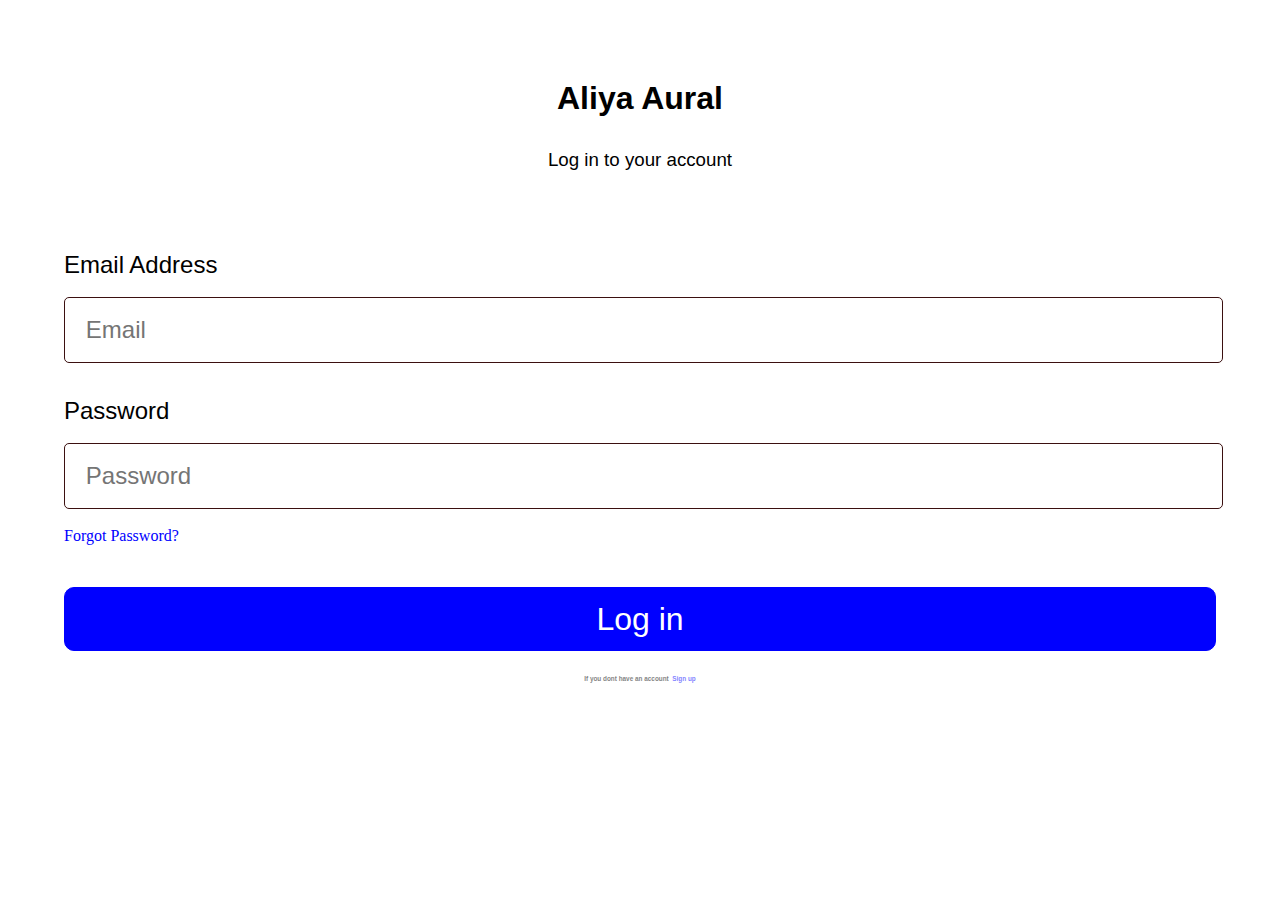
<file: index.html>
<!DOCTYPE html>
        <head>
        <meta charset="utf-8">
        <meta name="viewport" content="width=device-width" initial-scale ="1">
        <title> Login</title>
        <link rel="stylesheet" type="text/css" href="style.css">
        </head>
        <body>
                <div class="head">
                        <h1> Aliya Aural</h1>
                        <h3> Log in to your account</h3>
                </div>

                <div class="form">
                <form>
                        <label>Email Address</label> <br>
                <input type="email" placeholder="Email" required> <br>
                <label> Password</label> <br>
                <input type="password" placeholder="Password" required> <br>
                <span class="span"> Forgot Password?</span> <br>
                <input type="submit" value="Log in">
 <h4 class="signup"> If you dont have an account &nbsp; <a href="index2.html" id="signup">  Sign up</a></h4>
                </form>
                </div>
        </body>
</html>
</file>
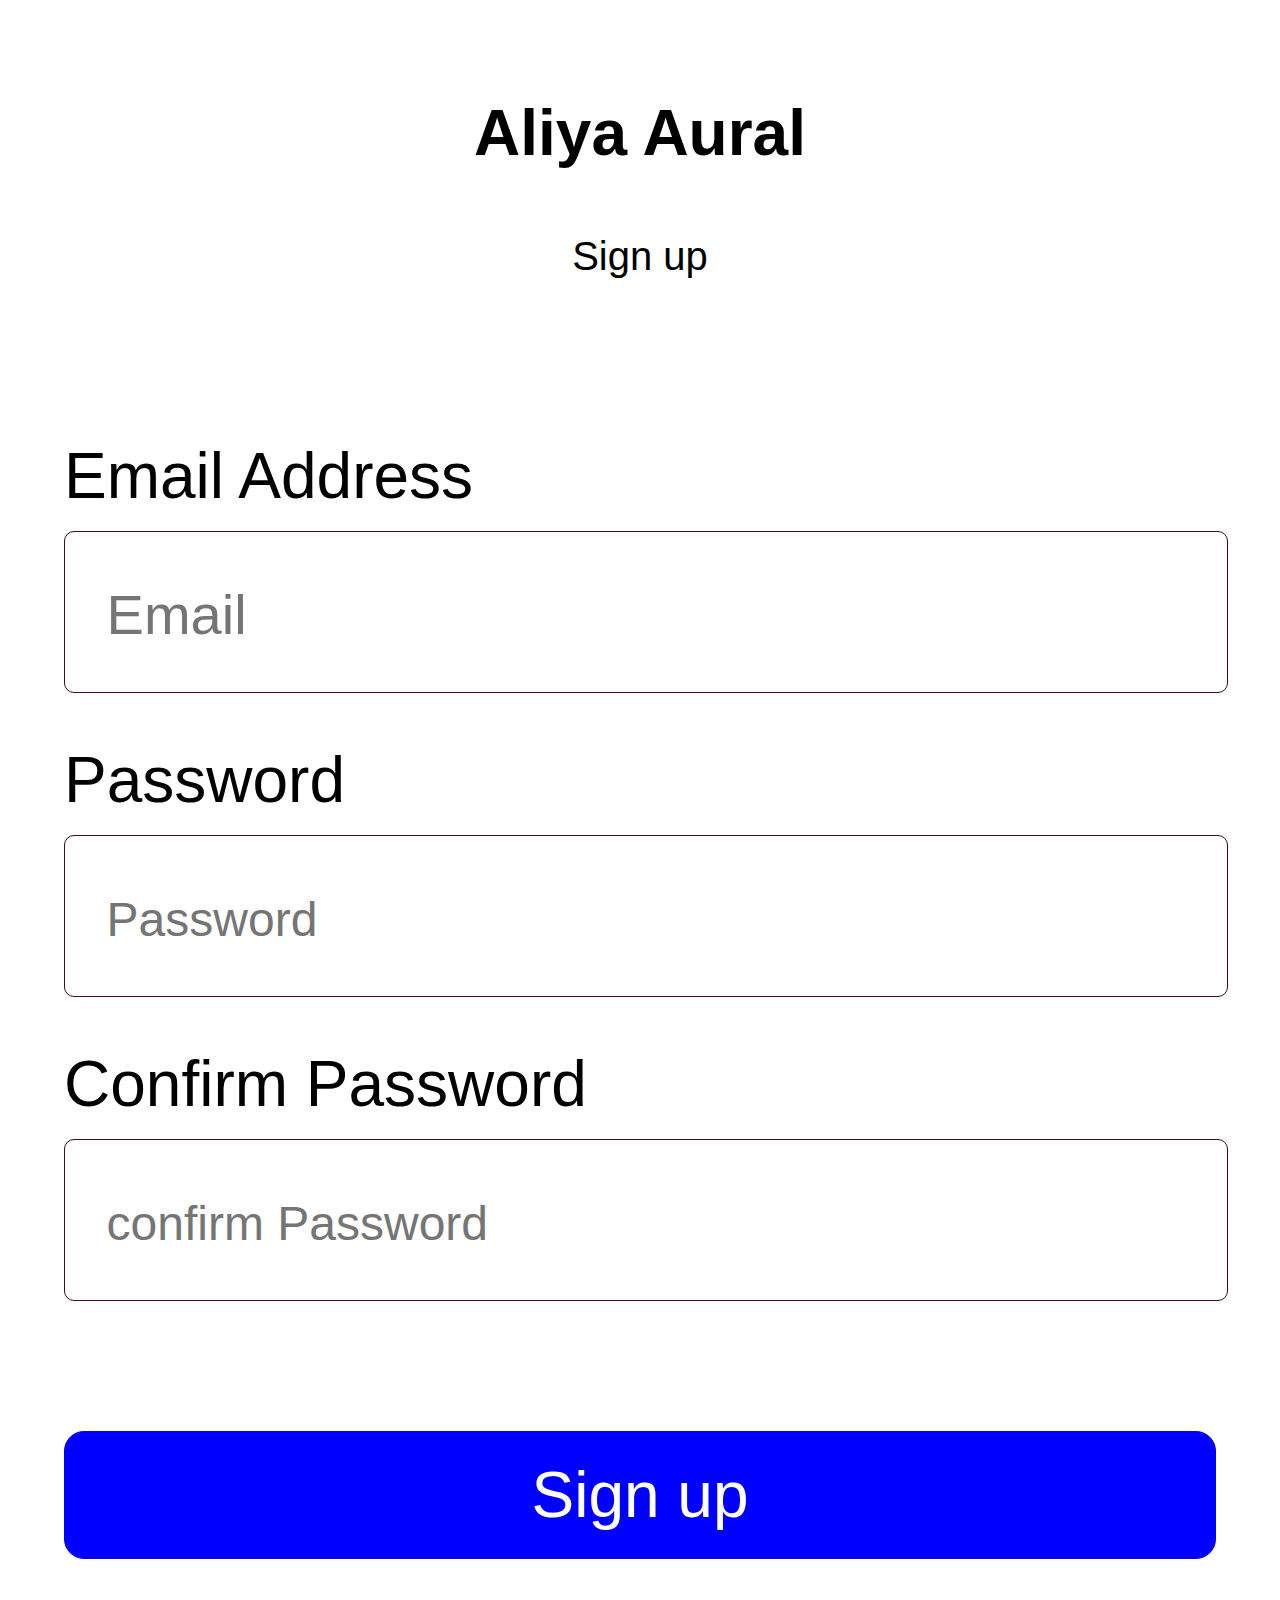
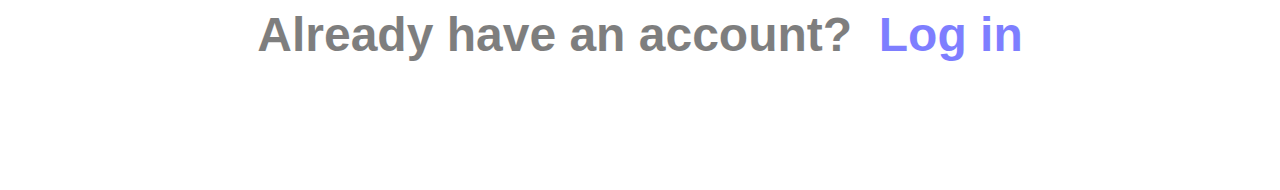
<file: index2.html>
<!DOCTYPE html>
<head> 
        <meta charset="utf-8">
        <meta content="width=device-width" initial-scale="1">
        <title> Sign in</title>
        <link rel="stylesheet" type="text/css" href="style2.css">
</head>
<body> 
        <div class="head">
                <h1> Aliya Aural</h1>
                <h3> Sign up</h3>
        </div>

        <div class="form">
                <form>
                        <label>Email Address</label> <br>
                <input type="email" placeholder="Email" required> <br>
                <label> Password</label> <br>
                <input type="password" placeholder="Password" required> <br>
                <label> Confirm Password</label> <br>
                <input type="password" placeholder="confirm Password" required> <br>
                <input type="submit" value="Sign up">
 <h4 class="signup"> Already have an account? &nbsp; <a href="index.html" id="signup"> Log in</a></h4>
                </form>
                </div>

</body>
</html>
</file>
<file: style.css>
* {
        padding: 0;
        margin: 0;
}

.head {
        display: flex;
        width: 100%;
        flex-direction: column;
        margin-top: 5rem;
}

.head h1 {
        display: flex;
        width: 50%;
        justify-content: center;
        margin: 0 auto;
        font-family:Verdana, Geneva, Tahoma, sans-serif;
}

.head h3 {
        display: flex;
        width: 50%;
        justify-content: center;
        margin: 0 auto;
        font-family:Verdana, Geneva, Tahoma, sans-serif;
        margin-top: 2rem;
        font-weight: 530;
}

.form {
        display: flex;
        flex-direction: column;
        width: 90%;
        margin: 0 auto;
        justify-content: center;
        margin-top: 4rem;
}

.form label {
        display: flex;
        width: 100%;
        font-family: 'Segoe UI', Tahoma, Geneva, Verdana, sans-serif;
        font-size: 1.5rem;
        justify-content: flex-start;
        margin-top: 1rem;
}

.form input[type="email"] {
        display: flex;
        width: 100%;
        height: 4rem;
        border: 1px solid rgb(59, 16, 16);
        border-radius: 5px;
        font-size: 1.5rem;
        padding-left: 0.3rem;
        font-family: 'Segoe UI', Tahoma, Geneva, Verdana, sans-serif;
}

.form input[type="email"]::placeholder {
        padding-left: 1rem;
        padding-bottom: 1rem;
        font-size: 1.5rem;
        font-family: 'Segoe UI', Tahoma, Geneva, Verdana, sans-serif;
}

.form input[type="password"] {
        display: flex;
        width: 100%;
        height: 4rem;
        border: 1px solid rgb(59, 16, 16);
        border-radius: 5px;
        font-size: 1.5rem;
        padding-left: 0.3rem;
        font-family: 'Segoe UI', Tahoma, Geneva, Verdana, sans-serif;
}

.form input[type="password"]::placeholder {
        padding-left: 1rem;
        padding-bottom: 1rem;
        font-size: 1.5rem;
        font-family: 'Segoe UI', Tahoma, Geneva, Verdana, sans-serif;

}

.form .span {
        display: flex;
        justify-content: flex-start;
        color: blue;
        font-size: 1rem; 
}

.form input[type="submit"] {
        display: flex;
        width: 100%;
        height: 4rem;
        justify-content: center;
        align-items: center;
        font-size: 2rem;
        color: white;
        background-color: blue;
        border: 1px solid blue;
        margin-top: 1.5rem;
        border-radius: 10px;
}

.form .signup {
        display: flex;
        width: 70%;
        margin:0 auto;
        justify-content: center;
        margin-top: 1.5rem;
        font-size: 0.4rem;
        opacity: 0.5;
        font-family: 'Segoe UI', Tahoma, Geneva, Verdana, sans-serif;
        margin-bottom: 8rem;
}

#signup {
        color: blue;
        opacity: 1;
        font-weight: 800;
        text-decoration: none;
      
}
</file>
<file: style2.css>
* {
        padding: 0;
        margin: 0;
}

.head {
        display: flex;
        width: 100%;
        flex-direction: column;
        margin-top: 6rem;
}

.head h1 {
        display: flex;
        width: 50%;
        justify-content: center;
        margin: 0 auto;
        font-family:Verdana, Geneva, Tahoma, sans-serif;
        font-size: 4rem;        
}

.head h3 {
        display: flex;
        width: 50%;
        justify-content: center;
        margin: 0 auto;
        font-family:Verdana, Geneva, Tahoma, sans-serif;
        margin-top: 4rem;
        font-weight: 530;
        font-size: 2.5rem;
}

.form {
        display: flex;
        flex-direction: column;
        width: 90%;
        margin: 0 auto;
        justify-content: center;
        margin-top: 8rem;
}

.form label {
        display: flex;
        width: 100%;
        font-family: 'Segoe UI', Tahoma, Geneva, Verdana, sans-serif;
        font-size: 4rem;
        justify-content: flex-start;
        margin-top: 2rem;
}

.form input[type="email"] {
        display: flex;
        width: 100%;
        height: 10rem;
        border: 1px solid rgb(59, 16, 16);
        border-radius: 10px;
        font-size: 4rem;
        padding-left: 0.6rem;
        font-family: 'Segoe UI', Tahoma, Geneva, Verdana, sans-serif;
}

.form input[type="email"]::placeholder {
        padding-left: 2rem;
        padding-bottom: 2rem;
        font-size: 3.5rem;
        font-family: 'Segoe UI', Tahoma, Geneva, Verdana, sans-serif;
}


.form input[type="password"] {
        display: flex;
        width: 100%;
        height: 10rem;
        border: 1px solid rgb(59, 16, 16);
        border-radius: 10px;
        font-size: 3.5rem;
        padding-left: 0.6rem;
        font-family: 'Segoe UI', Tahoma, Geneva, Verdana, sans-serif;
}

.form input[type="password"]::placeholder {
        padding-left: 2rem;
        padding-bottom: 2rem;
        font-size: 3rem;
        font-family: 'Segoe UI', Tahoma, Geneva, Verdana, sans-serif;
}

.form input[type="submit"] {
        display: flex;
        width: 100%;
        height: 8rem;
        justify-content: center;
        align-items: center;
        font-size: 4rem;
        color: white;
        background-color: blue;
        border: 1px solid blue;
        margin-top: 7rem;
        border-radius: 20px;
}

.form .signup {
        display: flex;
        justify-content: center;
        margin-top: 3rem;
        font-size: 3rem;
        opacity: 0.5;
        font-family: 'Segoe UI', Tahoma, Geneva, Verdana, sans-serif;
}

#signup {
        color: blue;
        opacity: 1;
        font-weight: 800;
        text-decoration: none;
}

.signup {
margin-bottom: 8rem;
}
</file>
